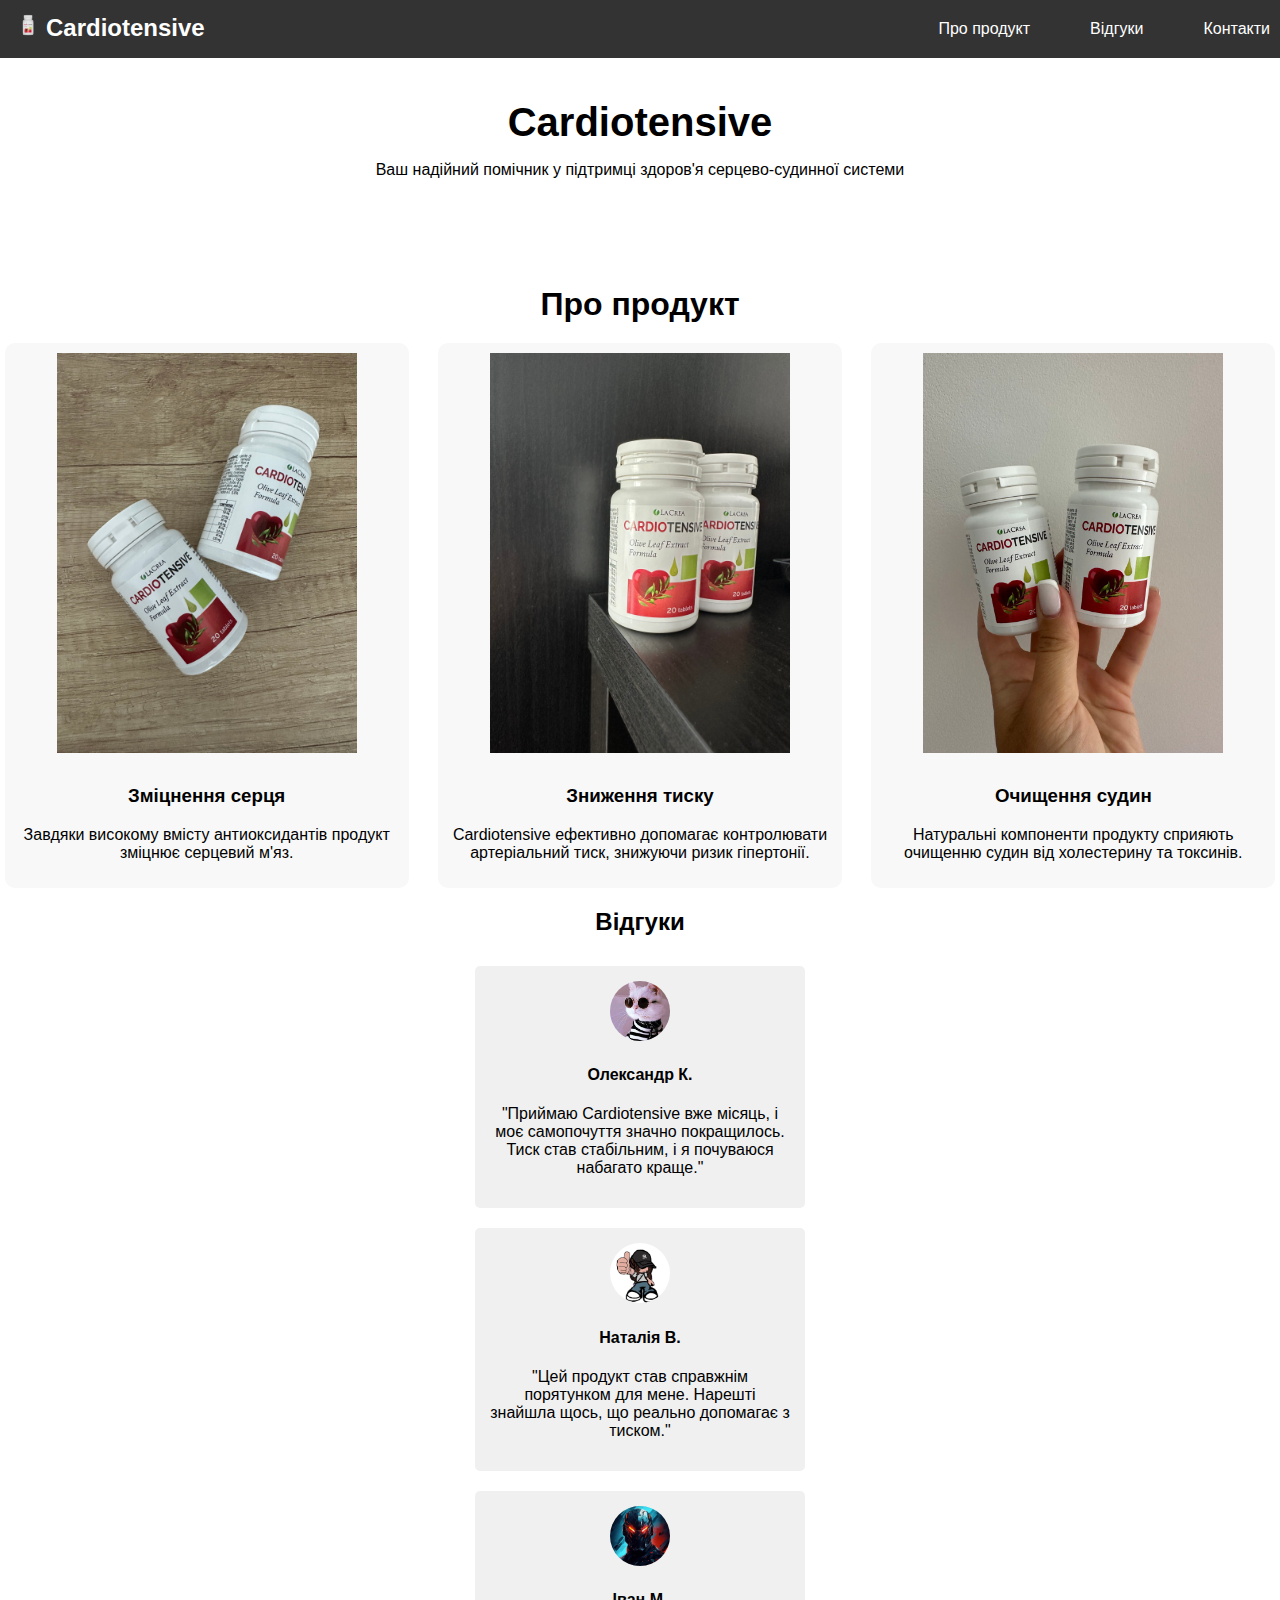
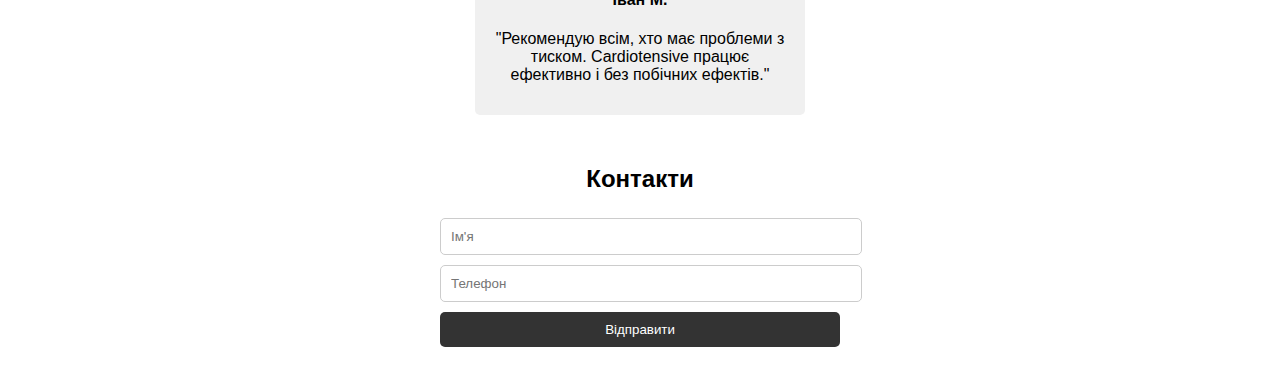
<file: Cardiotensive/index.html>
<!DOCTYPE html>
<html lang="uk">

<head>
    <meta charset="UTF-8">
    <meta name="viewport" content="width=device-width, initial-scale=1.0">
    <title>Cardiotensive</title>
    <link rel="stylesheet" href="index.css">
</head>

<body>
    <!-- Menu toggle button for small screens -->
    <div class="menu-toggle">&#9776;</div>

    <!-- Main navigation -->
    <nav>
        <div class="nav-left">
            <!-- Logo and brand name -->
            <img class="logo" src="img/logo.png" alt="Cardiotensive">
            <h2 class="logotext">Cardiotensive</h2>
        </div>
        <div class="nav-right">
            <!-- Navigation links -->
            <a href="#product">Про продукт</a>
            <a href="#reviews">Відгуки</a>
            <a href="#contact">Контакти</a>
        </div>
    </nav>

    <!-- Mobile navigation -->
    <nav class="nav-mobile">
        <div class="nav-left-mobile">
            <!-- Logo and brand name -->
            <img class="logo" src="img/logo.png" alt="Cardiotensive">
            <h2 class="logotext">Cardiotensive</h2>
        </div>
        <div class="nav-right-mobile">
            <!-- Toggle button for mobile menu -->
            <button class="menu-button" id="menu-toggle">
                <div class="bar"></div>
                <div class="bar"></div>
                <div class="bar"></div>
            </button>
        </div>
        <div class="menu-content">
            <!-- Mobile navigation links -->
            <a class="a-mobile" href="#product">Про продукт</a>
            <a class="a-mobile" href="#reviews">Відгуки</a>
            <a class="a-mobile" href="#contact">Контакти</a>
        </div>
    </nav>

    <!-- Main banner section -->
    <section class="banner">
        <h1>Cardiotensive</h1>
        <p>Ваш надійний помічник у підтримці здоров'я серцево-судинної системи</p>
    </section>

    <!-- Product information section -->
    <section id="product" class="section product-info">
        <h2>Про продукт</h2>
        <div class="product-info-container">
            <div class="block">
                <img src="img/icon1.jpg" alt="Іконка 1">
                <h3>Зміцнення серця</h3>
                <p>Завдяки високому вмісту антиоксидантів продукт зміцнює серцевий м'яз.</p>
            </div>
            <div class="block">
                <img src="img/icon2.jpg" alt="Іконка 2">
                <h3>Зниження тиску</h3>
                <p>Cardiotensive ефективно допомагає контролювати артеріальний тиск, знижуючи ризик гіпертонії.</p>
            </div>
            <div class="block">
                <img src="img/icon3.jpeg" alt="Іконка 3">
                <h3>Очищення судин</h3>
                <p>Натуральні компоненти продукту сприяють очищенню судин від холестерину та токсинів.</p>
            </div>
        </div>
    </section>

    <!-- Customer reviews section -->
    <section id="reviews" class="section reviews">
        <h2>Відгуки</h2>
        <div class="review-card">
            <img src="img/user1.jpg" alt="Користувач 1">
            <h4>Олександр К.</h4>
            <p>"Приймаю Cardiotensive вже місяць, і моє самопочуття значно покращилось. Тиск став стабільним, і я
                почуваюся набагато краще."</p>
        </div>
        <div class="review-card">
            <img src="img/user2.jpg" alt="Користувач 2">
            <h4>Наталія В.</h4>
            <p>"Цей продукт став справжнім порятунком для мене. Нарешті знайшла щось, що реально допомагає з тиском."
            </p>
        </div>
        <div class="review-card">
            <img src="img/user3.jpg" alt="Користувач 3">
            <h4>Іван М.</h4>
            <p>"Рекомендую всім, хто має проблеми з тиском. Cardiotensive працює ефективно і без побічних ефектів."</p>
        </div>
    </section>

    <!-- Contact form section -->
    <section id="contact" class="section form-container">
        <h2>Контакти</h2>
        <form action="pages/thank-you-page/thank-you.html" method="post">
            <input type="text" name="name" placeholder="Ім'я" required>
            <input type="tel" name="phone" placeholder="Телефон" required pattern="[0-9]+"
                title="Введіть, будь ласка, лише цифри">
            <button type="submit">Відправити</button>
        </form>
    </section>

    <script src="index.js"></script>
</body>

</html>
</file>
<file: Cardiotensive/index.css>
body {
    font-family: Arial, sans-serif;
    margin: 0;
    padding: 0;
    box-sizing: border-box;
    transition: padding-top 0.3s ease; /* Додаємо плавний перехід */
    padding-top: 0; /* Початкове значення відступу */
}

.menu-content.show ~ body {
    padding-top: 150px; /* Відступ зверху для body, коли меню відкрите */
}
header {
    text-align: center;
    padding: 10px;
    background: #f8f8f8;
    border-bottom: 1px solid #ddd;
}
header img {
    max-width: 150px;
    height: auto;
}
nav {
    position: fixed; /* Закріплює меню */
    width: 100%; /* Ширина меню на всю сторінку */
    display: flex;
    justify-content: space-between; /* Розподіл елементів між краями контейнера */
    background: #333;
    padding: 10px;
}
.nav-left {
    display: flex;
}
.nav-left .logo{
    max-height: 30px;
    height: auto;
}
/* Текст логотипу */
nav .logotext {
    margin: 0;
    font-size: 1.5em; /* Розмір шрифту для тексту логотипу */
    transform: translateY(10%); /* Піднімає заголовок на 50% від його висоти */
    color: white;
}
.nav-right {
    display: flex;
    align-items: center; /* Вирівнює посилання по вертикалі по центру */
}
.nav-right a {
    margin-left: 20px; /* Відступи між посиланнями */
    color: white;
    text-decoration: none;
    padding: 10px 20px;
    display: block;
}
nav a:hover {
    background: #c57d7d;
}
.nav-right .menu-button {
    display: none; /* Приховуємо кнопку за замовчуванням */
}
.menu-toggle {
    display: none;
    cursor: pointer;
    color: white;
    font-size: 24px;
    padding: 10px;
}
.banner {
    top: 100px;
    background-size: cover;
    text-align: center;
    color: rgb(0, 0, 0);
    padding: 60px 20px;
}

.banner h1 {
    margin: 0;
    font-size: 2.5em;
    margin-top: 40px; /* Відступ зверху для банера */
}

.banner p {
    margin-bottom: 20px; /* Відступ між параграфом і наступним елементом, якщо потрібно */
}
/* Заголовок секції */
.product-info h2 {
    text-align: center;
    font-size: 2em;
    margin-bottom: 20px; /* Відступ під заголовком */
}

/* Контейнер для блоків з інформацією про продукт */
.product-info-container {
    display: flex;
    justify-content: space-around;
    flex-wrap: wrap;
    gap: 20px; /* Відстань між блоками */
}

/* Стиль для кожного блоку */
.product-info .block {
    flex: 1;
    max-width: 30%;
    text-align: center;
    padding: 10px;
    background: #f8f8f8;
    border-radius: 10px;
}

/* Зображення в блоках */
.product-info .block img {
    max-width: 300px;
    height: auto;
    margin-bottom: 10px;
}
.reviews {
    display: flex;
    flex-direction: column;
    align-items: center;
}
.review-card {
    background: #f0f0f0;
    border-radius: 5px;
    margin: 10px;
    padding: 15px;
    width: 80%;
    max-width: 300px;
    text-align: center;
}
.review-card img {
    border-radius: 50%;
    width: 60px;
    height: 60px;
    object-fit: cover;
}
.form-container {
    text-align: center;
    padding: 20px;
}
.form-container form {
    max-width: 400px;
    margin: 0 auto;
}
.form-container input,
.form-container button {
    width: 100%;
    padding: 10px;
    margin: 5px 0;
    border: 1px solid #ccc;
    border-radius: 5px;
}
.form-container button {
    background: #333;
    color: white;
    border: none;
    cursor: pointer;
}
.form-container button:hover {
    background: #555;
}
.nav-mobile{
    display:none;
    justify-content: space-between; /* Розподіл елементів між краями контейнера */
}

/* Оновлені стилі для адаптивності */
@media (max-width: 768px) {
    .product-info-container {
        flex-direction: column;
        align-items: center;
    }
    .product-info .block {
        max-width: 90%;
    }
}
/* Лівий блок: логотип і текст */
.nav-left-mobile {
    display: flex;
    align-items: center;
    position: relative;
    top:20px;
}

/* Лого */
.nav-left-mobile .logo {
    max-height: 30px;
    margin-right: 10px;
}

/* Текст логотипа */
.nav-left-mobile .logotext {
    color: white;
    font-size: 1.5em;
}

/* Правий блок: кнопка меню */
.nav-right-mobile {
    display: flex;
    align-items: center;
}

/* Mobile Styles */
@media (max-width: 768px) {
    .menu-toggle {
        display: block;
    }
    nav {
        display: none;
        flex-direction: column;
        align-items: center;
    }
    nav.active {
        display: flex;
    }
    .product-info {
        flex-direction: column;
    }
    .review-card {
        width: 90%;
    }
    .nav-mobile {
        display: block; /* Показуємо кнопку при малих екранах */
        top: 0; /* Додає явний відступ зверху для фіксованого позиціонування */
    }
}

/* Основний стиль для кнопки */
.menu-button {
    background: none;
    border: none;
    cursor: pointer;
    padding: 10px;
    display: flex;
    flex-direction: column;
    justify-content: right;
    position: relative;
    left: 80%; /* Відступ справа */
    top:-20px;
    z-index: 1000; /* Щоб кнопка була поверх інших елементів */
}

.menu-button .bar {
    width: 30px;
    height: 3px;
    background: #ab8c8c;
    margin: 5px 0;
    transition: all 0.3s ease;
}
.menu-content {
    display: none;
    flex-direction: column;
}
.menu-content.active {
    display: flex;
    flex-direction: column;
}
.menu-content a {
    margin-bottom: 10px; /* Додатковий відступ між елементами */
    font-size: 2em;
    color: white;
    text-decoration: none;
    padding: 10px 20px;
    position: relative;
    left: 5%;
}

/* Анімація для перетворення кнопки */
.menu-button.active .bar:nth-child(1) {
    transform: rotate(-45deg);
    margin: 0;
}

.menu-button.active .bar:nth-child(2) {
    opacity: 0;
}

.menu-button.active .bar:nth-child(3) {
    transform: rotate(45deg);
    margin: 0;
}
</file>
